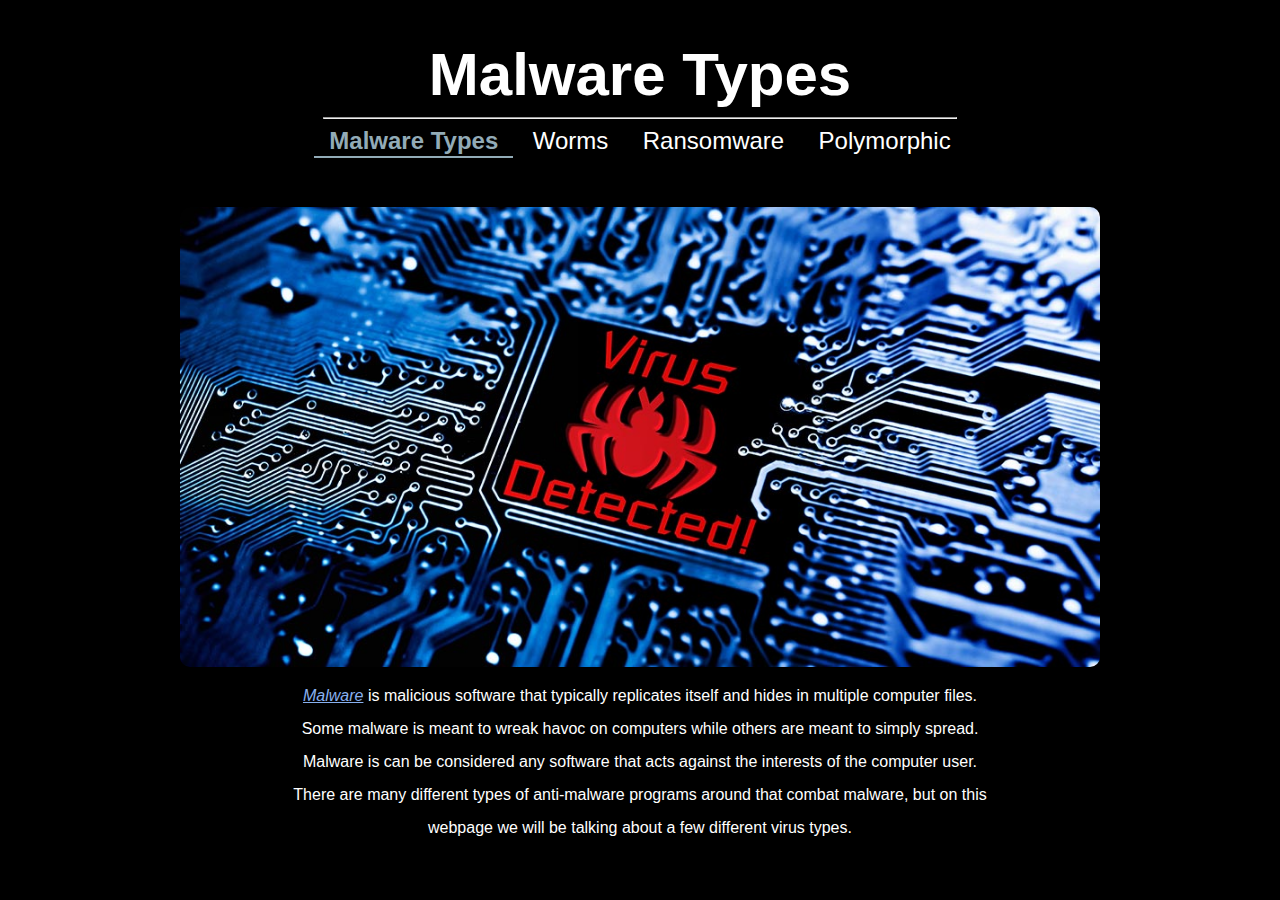
<file: homework/homework1/index.html>
<!DOCTYPE html>
<html>
    <head>
        <title>Types of Malware</title>
        <meta charset="utf-8"/>
        <link href='css/styles.css' rel='stylesheet' type='text/css' />
        <script src="https://ajax.googleapis.com/ajax/libs/jquery/3.2.1/jquery.min.js"></script>
        <script>
            $(document).ready(function(){
                $('#container').fadeIn();
            })
        </script>
    </head>
    <body>
        <div id='container'>
        <header>
            <h1>Malware Types</h1>
        </header>
        <nav>
            <hr/>
            <a href='index.html' id='current'>Malware Types</a>
            <a href='worm.html'>Worms</a>
            <a href='ransomware.html'>Ransomware</a>
            <a href='polymorphic.html'>Polymorphic</a>
        </nav>
        <br/><br/>
        <main>
            <figure id='home'>
                <img src='img/home.jpg' alt='home img'/>
            </figure>
            <div id='maintext'>
                
            <p><a href='https://en.wikipedia.org/wiki/Malware'><i>Malware</i></a> is malicious software that typically replicates itself and hides in multiple computer files.</p>
            <p>Some malware is meant to wreak havoc on computers while others are meant to simply spread.</p>
            <p>Malware is can be considered any software that acts against the interests of the computer user.</p>
            <p>There are many different types of anti-malware programs around that combat malware, but on this</p>
            <p>webpage we will be talking about a few different virus types.</p>
            
                
            </div>
            
        </main>
        </div>
    </body>
</html>
</file>
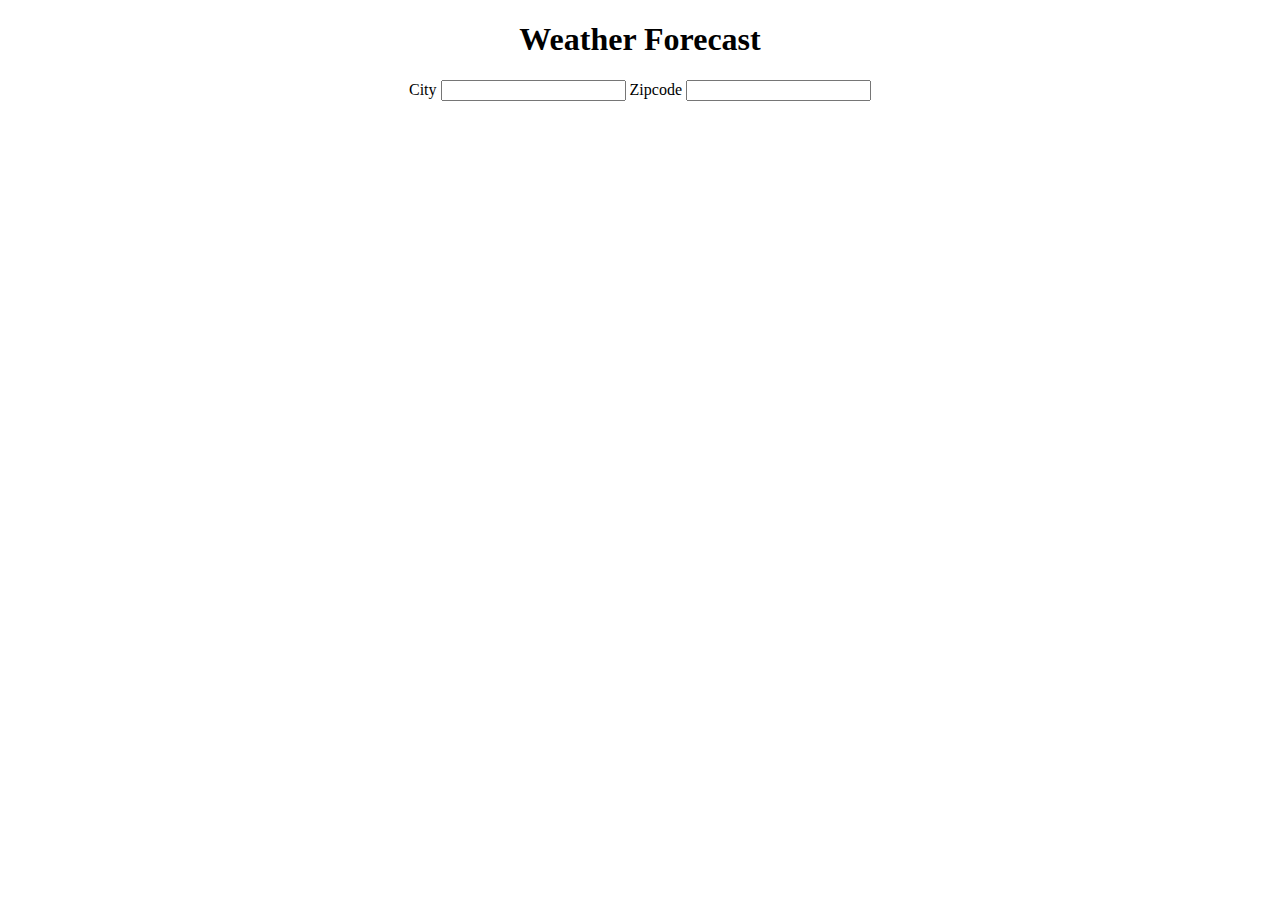
<file: homework/homework5/index.html>
<!DOCTYPE html>
<html>
    <head>
        <title> Weather Forecast </title>
        <script src="https://code.jquery.com/jquery-3.1.0.js"></script>
        <link rel="stylesheet" href="css/styles.css">
        <link rel="stylesheet" href="https://maxcdn.bootstrapcdn.com/bootstrap/4.0.0-beta.2/css/bootstrap.min.css" integrity="sha384-PsH8R72JQ3SOdhVi3uxftmaW6Vc51MKb0q5P2rRUpPvrszuE4W1povHYgTpBfshb" crossorigin="anonymous">
    </head>
    <body>
        <script>
        function getCities(){
            var zipcode = $("#zipcode").val();
            $.ajax({
                type: "GET",
                url: "http://itcdland.csumb.edu/~milara/ajax/cityInfoByZip.php",
                dataType: "json",
                data: { "zip": zipcode},
                success: function(data,status) {
                    if(!data){
                        $("#error").html(" Zip code not found");
                        $("#city").val("");
                        $("#weather").hide();
                    }
                    else{
                        $("#city").val(data.city);
                        $("#error").html("");
                        getWeather(data.city);
                    }
                },
            });
        }
        function getWeather(city){
            $.ajax({
                type: "POST",
                url: "http://api.openweathermap.org/data/2.5/weather?q=" + city + ",us&units=imperial&appid=5d418eaab34ed503db8bc1646cd67b42",
                dataType: "json",
                success: function(data){
                    $("#curr").html(data.main.temp + " F");
                    $("#weather").show();
                    get7Day(city);
                },
                error: function(){
                    $("#error").html("City not found");
                    $("#weather").hide();
                }
            });
            getTimesSearched(city);
        }
        function get7Day(city){
            $.ajax({
                type: "POST",
                url: "http://api.openweathermap.org/data/2.5/forecast?q=" + city + ",us&units=imperial&appid=5d418eaab34ed503db8bc1646cd67b42",
                dataType: "json",
                success: function(data){
                    console.log(data);
                    $("#forecast").html("");
                    $("#forecast").append("<tr><th>Time</th><th>Temp</th><th>Min</th><th>Max</th></tr>");
                    for(var i = 0; i < data.list.length; i++){
                        var obj = data.list[i];
                        if(obj.dt_txt.substr(11,5) == "06:00"){
                            $("#forecast").append("<tr><td>" + obj.dt_txt + "</td><td>" + obj.main.temp + " F</td><td>" + obj.main.temp_min + " F</td><td>" + obj.main.temp_max + " F</td></tr>")
                        }
                    }
                }
            });
        }
        function getTimesSearched(city){
            $.ajax({
                type: "POST",
                url: "getSearches.php",
                data: {"city":city},
                dataType: "json",
                success: function(data){
                    console.log(data);
                    if(data.length > 0){
                        $("#searched").html("")
                        $("#searched").append("<span>'" + city + "' has been searched <strong>" + data.length + "</strong> time(s)</span><br>");
                        $("#searched").append("<h4>Search History</h4>");
                        for(var i = 0; i < data.length; i++){
                            $("#searched").append("<span>" + data[i].time + "</span><br>");
                        }
                        $("#searched").show();
                    }
                }
            })
        }
        $(document).ready(function(){
            $("#zipcode").change(function(){
                getCities();       
            })
            $("#city").change(function(){
                getWeather($("#city").val());
            });
        });
        </script>
        <h1>Weather Forecast</h1>
        City <input type="text" id="city">
        Zipcode <input type="text" id="zipcode"><br>
        <span id="error"></span>
        
        <div id="weather">
            <h2 id='currweather'>Current weather</h2><h4 id='curr'></h4>
            <h2 id='fiveday'>Five Day Forecast</h2>
            <table id='forecast'>
            </table>
            <div id='searched'>
            </div>
        </div>
    </body>
</html>
</file>
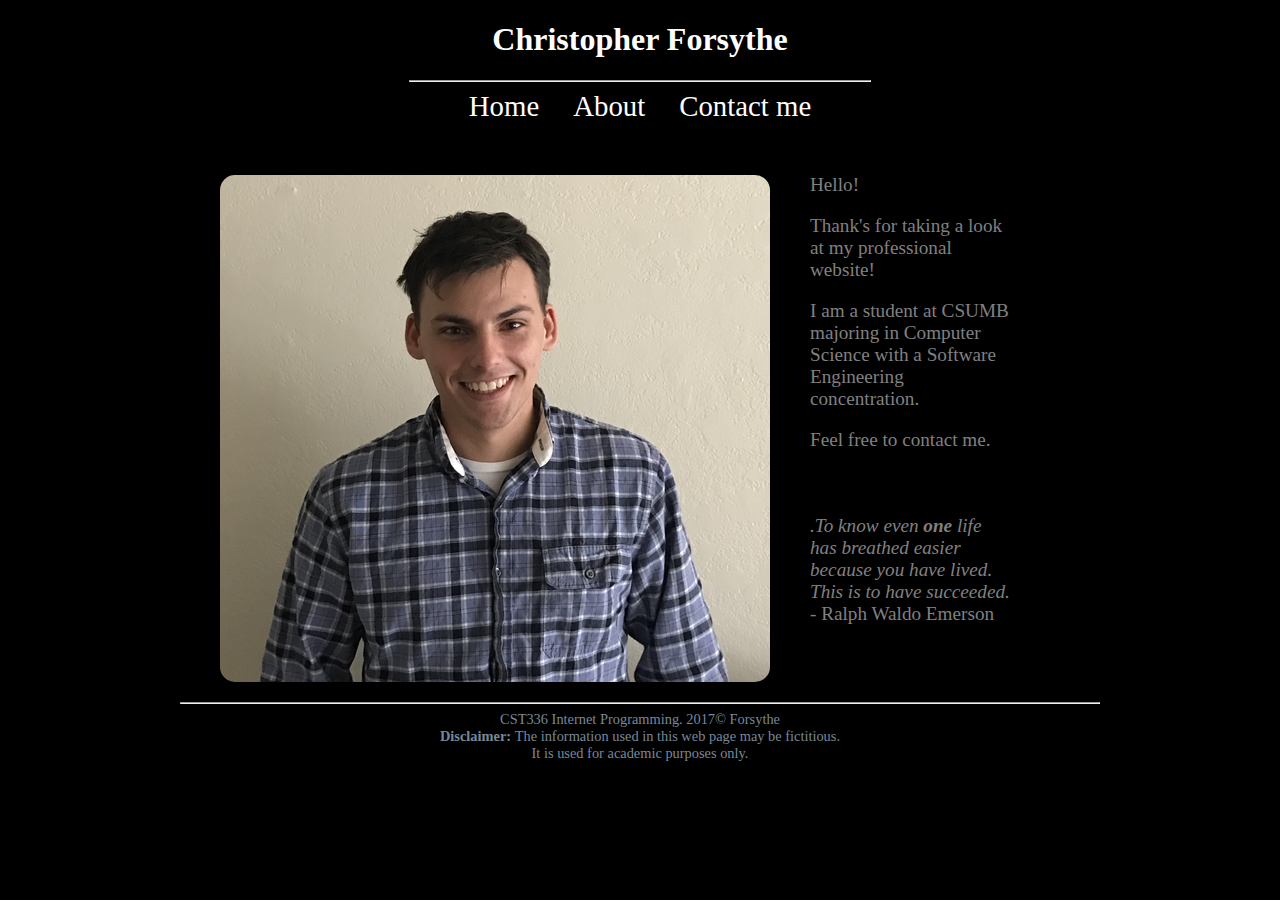
<file: labs/lab1/index.html>
<!DOCTYPE html>
<html>
    <head>
        <title>Christopher Forsythe: Personal Website</title>
        <meta charset="utf-8"/>
        <link href='css/styles.css' rel='stylesheet' type='text/css' />
    </head>
    <body>
        <header>
            <h1>Christopher Forsythe</h1>
        </header>
        <nav>
            <hr width='50%'/>
            <a href='index.html'>Home</a>
            <a href='about.html'>About</a>
            <a href='contact.html'>Contact me</a>
        </nav>    
        <br/><br/>
        <main>
            <figure id='me'> 
                <img src='img/me.png' alt='Picture of Christopher'/>
            </figure>
            <div id='welcome'>
                Hello!
                <br/>
                <p>Thank's for taking a look at my professional website!</p>
                <p>I am a student at CSUMB majoring in Computer Science with a Software Engineering concentration.</p>
                <p>Feel free to contact me.</p>
                <br/><br/>
                <em>.To know even <strong>one</strong> life has breathed easier because you have lived. This is to have succeeded.</em>
                <br/>
                - Ralph Waldo Emerson
            </div>
            
        </main>
        <footer>
            <hr>
            CST336 Internet Programming. 2017&copy; Forsythe <br/>
            <strong>Disclaimer: </strong> The information used in this web page may be fictitious.
            <br/>
            It is used for academic purposes only.
        </footer>
        
    </body>
</html>
</file>
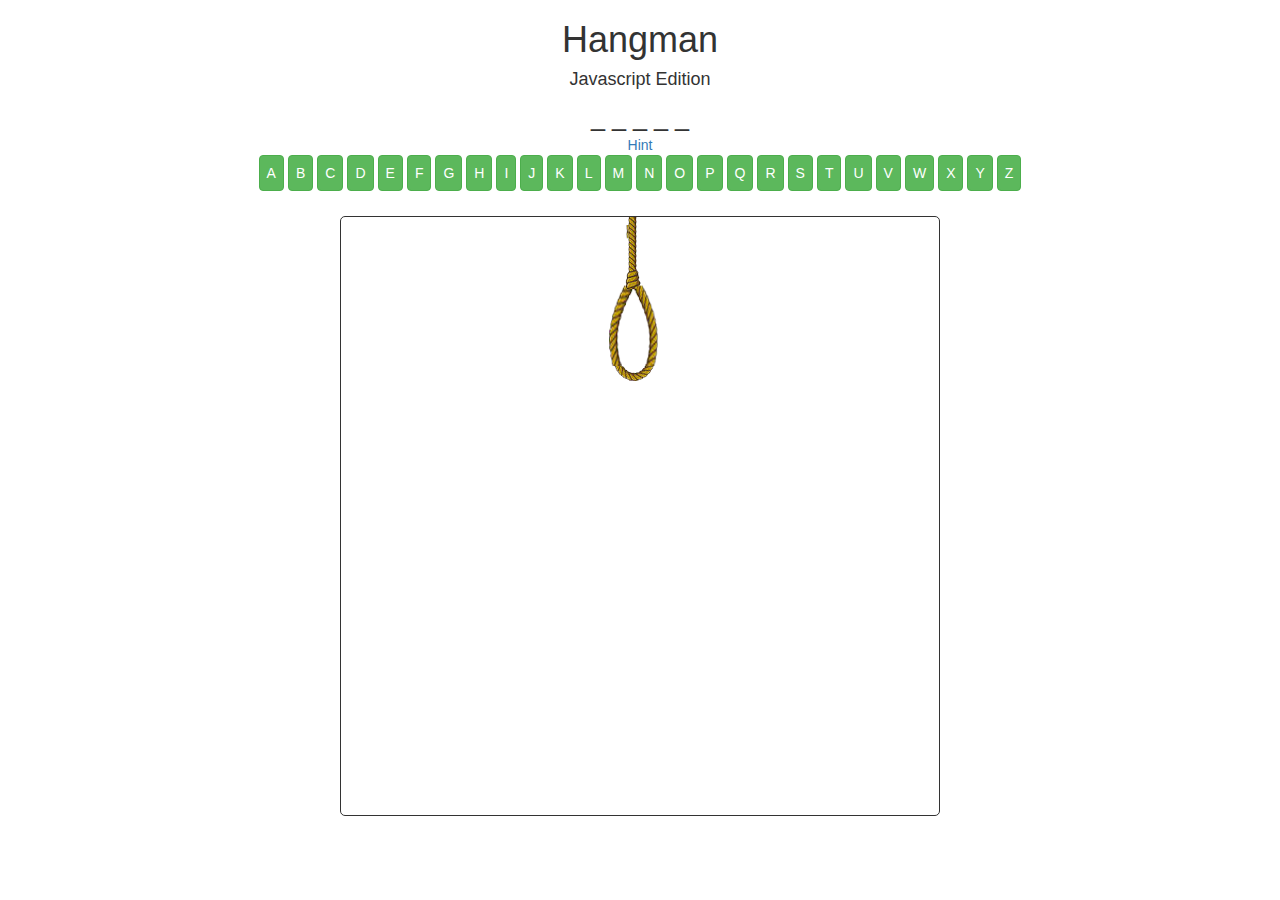
<file: labs/lab7/index.html>
<!DOCTYPE html>
<html>
    <head>
        <title>Hangman</title>
        <link  href="css/styles.css" rel="stylesheet" type="text/css" />
        <link href="https://fonts.googleapis.com/css?family=Pacifico" rel="stylesheet">
        <link href="https://maxcdn.bootstrapcdn.com/bootstrap/3.3.7/css/bootstrap.min.css" rel="stylesheet" integrity="sha384-BVYiiSIFeK1dGmJRAkycuHAHRg32OmUcww7on3RYdg4Va+PmSTsz/K68vbdEjh4u" crossorigin="anonymous">
        
        <script src="https://ajax.googleapis.com/ajax/libs/jquery/3.2.1/jquery.min.js"></script>
        <script src="https://maxcdn.bootstrapcdn.com/bootstrap/3.3.7/js/bootstrap.min.js" integrity="sha384-Tc5IQib027qvyjSMfHjOMaLkfuWVxZxUPnCJA7l2mCWNIpG9mGCD8wGNIcPD7Txa" crossorigin="anonymous"></script>
        
        <meta name="viewport" content="width=device-width, initial-scale=1">
    </head>
    <body>
        <div class='container text-center'>
            <header>
                <h1>Hangman</h1>
                <h4>Javascript Edition</h4>
            </header>
            
            <div id="word"></div>
            <a id="hintbutton" href="#">Hint</a>
            <span id="hint" class="hint"></span>
            <div id="letters"></div>
            <div id="won">
                <h2>You Won!</h2>
                <button class="replayBtn btn btn-success">Play Again</button>
            </div>
            <div id="lost">
                <h2>You Lost!</h2>
                <button class="replayBtn btn btn-success">Play Again</button>
            </div>
            
            <div id="man">
                <img src="img/stick_0.png" id="hangImg">
            </div>
        </div>
        <script src="js/hangman.js"></script>
    </body>
</html>
</file>
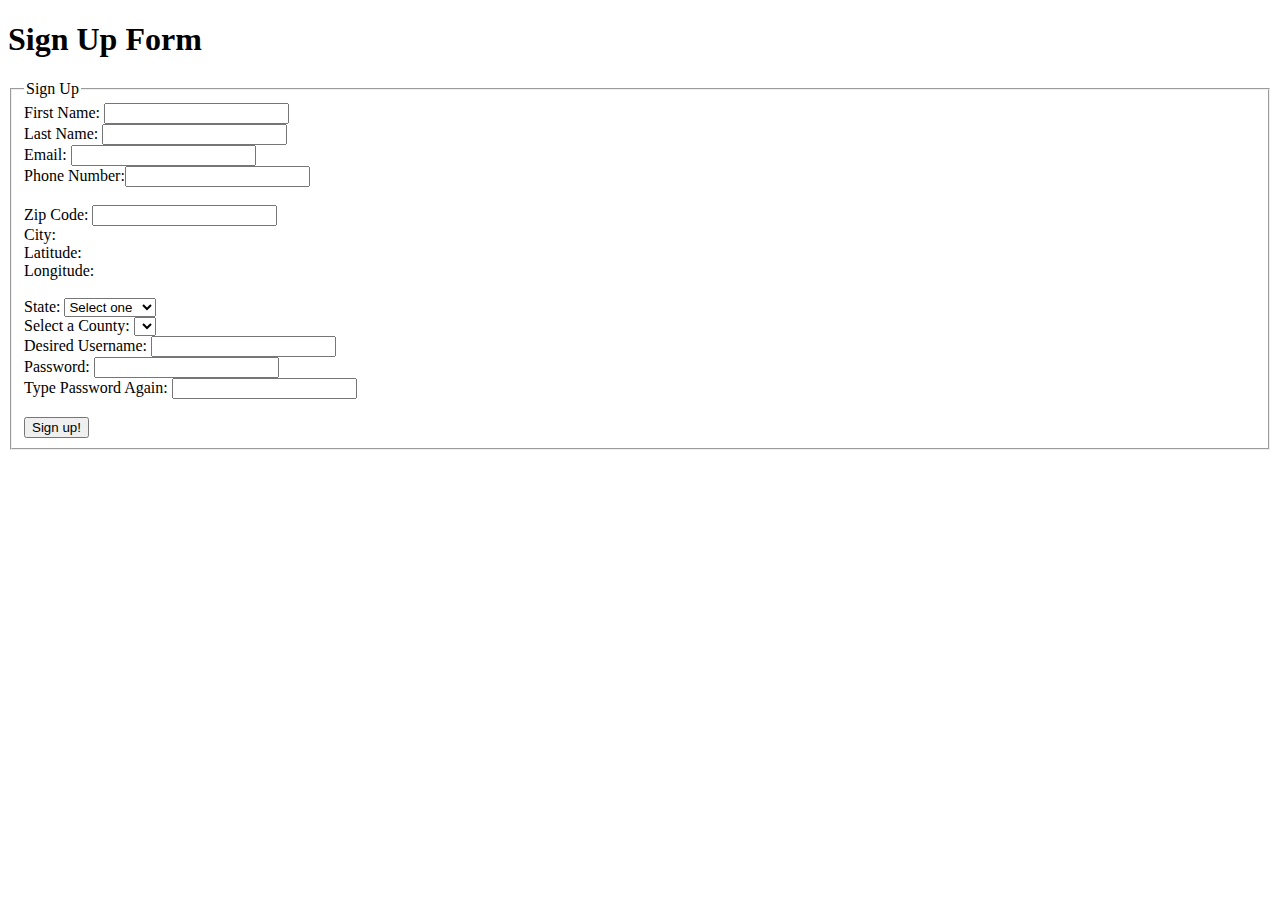
<file: labs/lab8/index.html>
<!DOCTYPE html>
<html>
    <head>
        <meta http-equiv="Content-Type" content="text/html; charset=UTF-8">
        <title>AJAX: Sign Up Page</title>
        <style type="text/css" id="diigolet-chrome-css"></style>
        <script src="https://code.jquery.com/jquery-3.1.0.js"></script>
        <link rel="stylesheet" href="https://maxcdn.bootstrapcdn.com/bootstrap/4.0.0-beta.2/css/bootstrap.min.css" integrity="sha384-PsH8R72JQ3SOdhVi3uxftmaW6Vc51MKb0q5P2rRUpPvrszuE4W1povHYgTpBfshb" crossorigin="anonymous">
<script>

function getCity() {
    
    //alert($("#zip").val());
    $.ajax({

        type: "GET",
        url: "http://itcdland.csumb.edu/~milara/ajax/cityInfoByZip.php",
        dataType: "json",
        data: { "zip": $("#zip").val()},
        success: function(data,status) {
          if(!data){
              $("#error").html(" Zip code not found");
              $("#city").html("");
              $("#longitude").html("");
              $("#latitude").html("");
          }
          //alert(data.city);
          else{
              $("#city").html(data.city);
              $("#longitude").html(data.longitude);
              $("#latitude").html(data.latitude);
              $("#error").html("");
          }
        },
        complete: function(data,status) { //optional, used for debugging purposes
        //alert(status);
        },

    });//ajax
    
}  //function

function getCounties(state){
    var state = $(state).val();
    $.ajax({
        type: "GET",
        url: "http://itcdland.csumb.edu/~milara/ajax/countyList.php",
        dataType: "json",
        data: { "state": state},
        success: function(data){
            for(var i = 0; i < data.length; i++){
                $("#counties").append("<option value='" + data[i]["county"] + "'>" + data[i]["county"] + "</option>");
            }
        }
    })
}
function checkUsername() {
        $.ajax({

            type: "GET",
            url: "checkUsername.php",
            dataType: "json",
            data: { "username": $("#username").val()},
            success: function(data,status) {
               
               if (!data) {
                   
                   $("#username").css("color", "green");
                   $("#avail").html(" Username available");
                   $("#avail").css("color", "green");
                   
               } else {
                   $("#username").css("color", "red");
                   $("#avail").html(" Username unavailable");
                   $("#avail").css("color", "red");
               }
            
            },
            error: function(status){
                console.log(status);
            }
        })
}
function checkPass(){
    if($("#pass1").val() == $("#pass2").val()){
        return true;
    }
    return false;
}
function submit(){
    if(!checkPass()){
        $("#msg").html(" Passwords do not match");
    }
    else if($("#pass1").val == ""){
        $("#msg").html(" Passwords can not be blank");
    }
    else{
        $("#msg").html(" Passwords are valid");
    }
}

$(document).ready(function(){
    $("#zip").change( function(){ getCity(); } );
    $("#state").change(function(){getCounties(this);});
    $("#username").change( function(){ checkUsername(); } );
    $("#submit").click(function(){ submit(); } );
}); //waits until document is loaded

</script>
</head>

<body id="dummybodyid">

   <h1> Sign Up Form </h1>

    <form onsubmit="return false">
        <fieldset>
           <legend>Sign Up</legend>
            First Name:  <input type="text"><br> 
            Last Name:   <input type="text"><br> 
            Email:       <input type="text"><br> 
            Phone Number:<input type="text"><br><br>
            Zip Code:    <input type="text" id="zip"><span id="error"></span></br>
            City: <span id="city"></span> 
            <br>
            Latitude: <span id="latitude"></span>
            <br>
            Longitude: <span id="longitude"></span>
            <br><br>
            State: <select id="state">
                        <option value="">Select one</option>
                        <option value="ca">California</option>
                        <option value="or">Oregon</option>
                        <option value="wa">Washington</option>
                    </select></br>
            Select a County: <select id="counties"></select><br>
            
            Desired Username: <input type="text" id="username"><span id="avail"></span><br>
            Password: <input id="pass1" type="password"><br>
            Type Password Again: <input id="pass2" type="password"><br>
            <span id="msg"></span><br>
            <input type="submit" id="submit" value="Sign up!">
        </fieldset>
    </form>
</body>


</html>
</file>
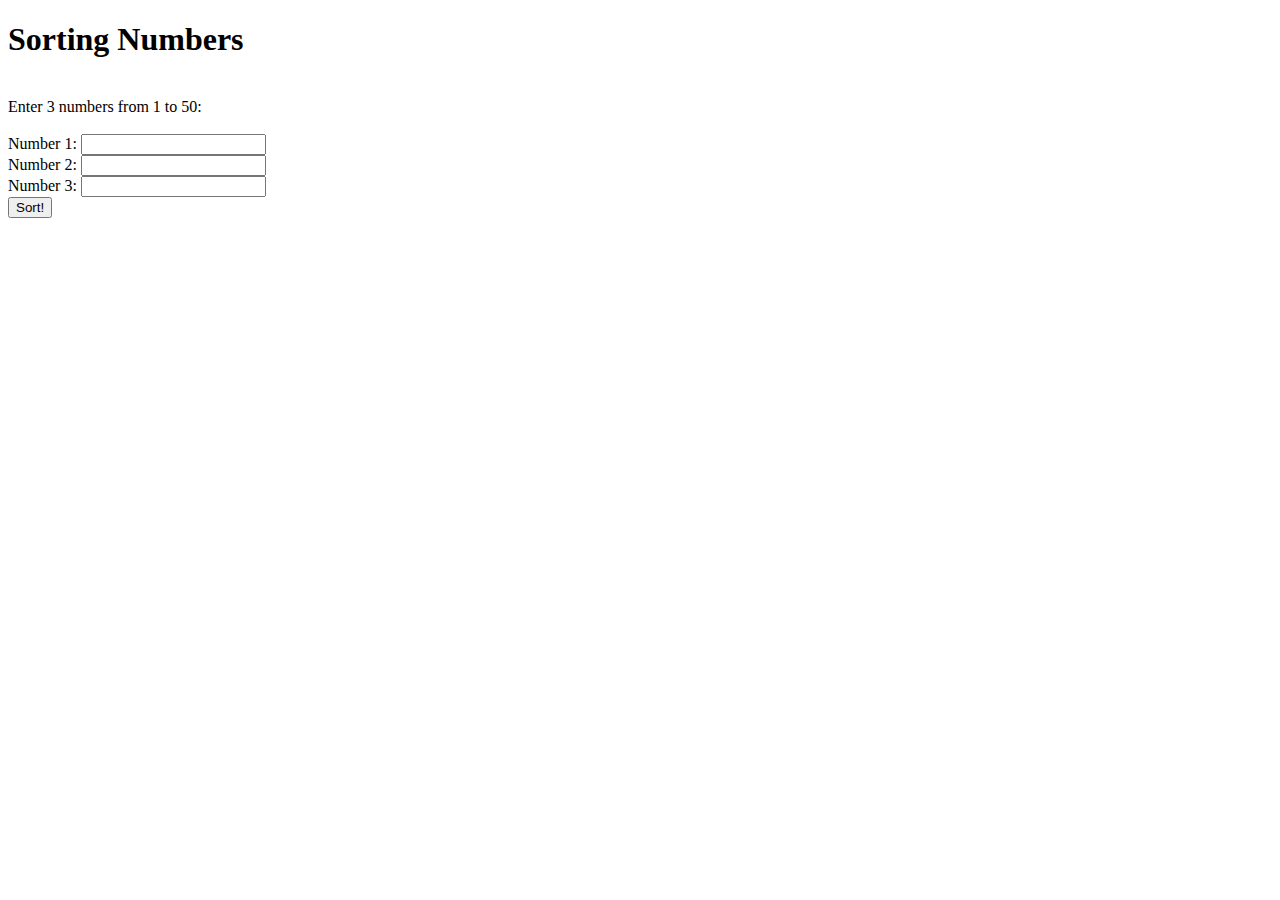
<file: challenge/challenge.html>
<!DOCTYPE html>
<html>
    <head>
        <title> Sorting Numbers</title>
         <script src="https://ajax.googleapis.com/ajax/libs/jquery/3.2.1/jquery.min.js"></script>
    </head>
    <body>
        <h1> Sorting Numbers </h1></br>
    </body>
        <span>Enter 3 numbers from 1 to 50:</span><br><br>
        Number 1: <input id="num1" type="text" name="num1"><br>
        Number 2: <input id="num2" type="text" name="num2"><br>
        Number 3: <input id="num3" type="text" name="num3"><br>
        <input id="submit" type="submit" name="Sort!" value="Sort!"></br>
        <span id="error" style="color:red"></span></br>
        <h2 id="big"></h2></br>
        <span id="sorted"></span></br>
    <script>
        function checkMax(values){
            var max = values[0];
            for(var i = 0; i < values.length; i++){
                if(values[i] > max){
                    max = values[i];
                }
            }
            return max;
        }
        $("#submit").click(function(){
            var values = [];
            values.push($("#num1").val());
            values.push($("#num2").val());
            values.push($("#num3").val());
            values.sort();
            if(values[2] > 50 || values[0] < 1){
                    $("#error").html("Values must be between 1 and 50");
                    $("#big").html("");
                    $("#sorted").html("");
                    return;
            }
            if(values[2] == values[1] && values[1] == values[0]){
                $("#big").html("All numbers are equal");
                $("#sorted").html("");
                return;
            }
            else{
                var max = checkMax(values);
                $("#big").html("The biggest number is " + max);
                $("#sorted").html("The numbers in ascending order are: " + values);
                $("#error").html("");
            }
                
            })
        
        
        
        
    </script>
</html>
</file>
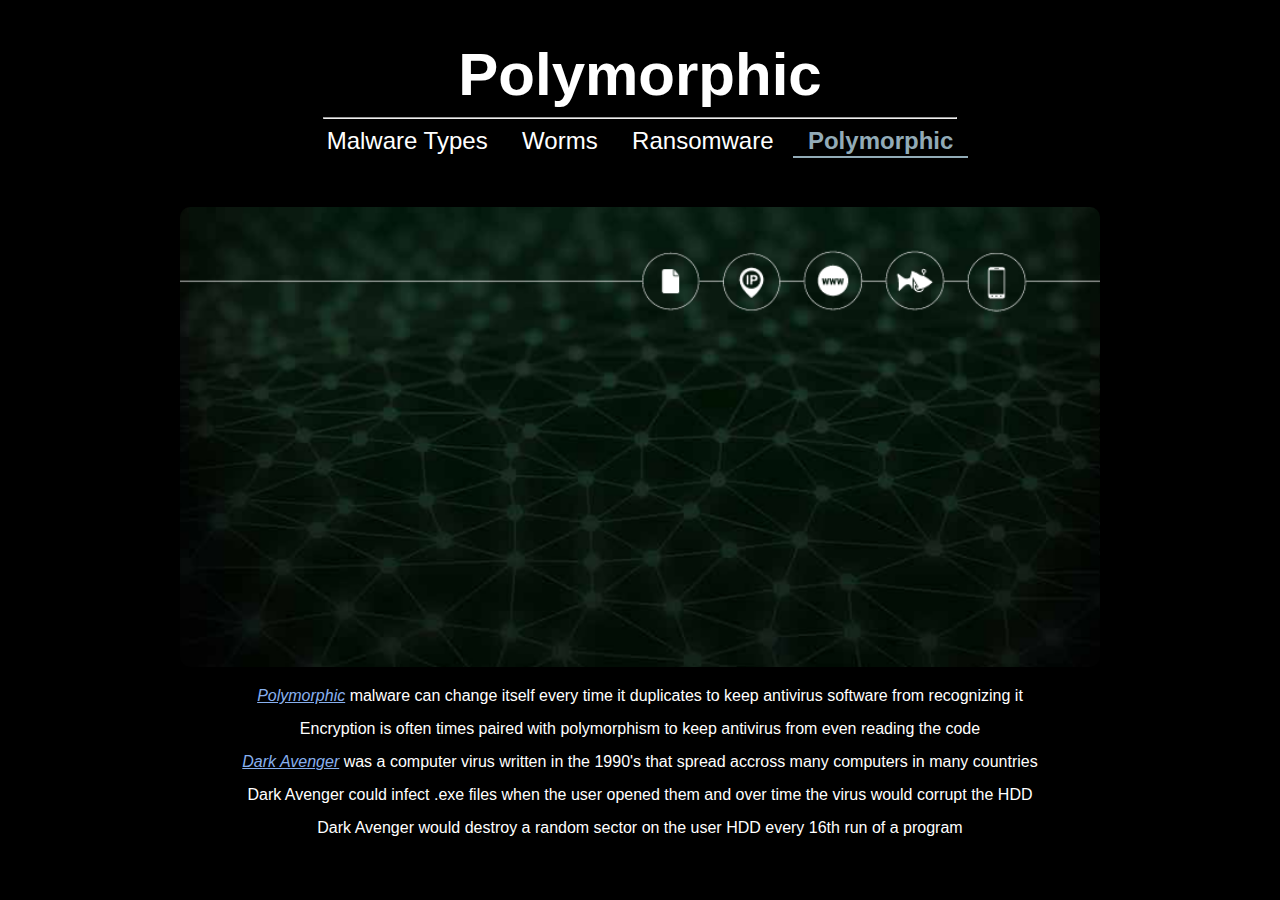
<file: homework/homework1/polymorphic.html>
<!DOCTYPE html>
<html>
    <head>
        <title>Types of Malware</title>
        <meta charset="utf-8"/>
        <link href='css/styles.css' rel='stylesheet' type='text/css' />
        <script src="https://ajax.googleapis.com/ajax/libs/jquery/3.2.1/jquery.min.js"></script>
        <script>
            $(document).ready(function(){
                $('#container').fadeIn();
            })
        </script>
    </head>
    <body>
        <div id='container'>
        <header>
            <h1>Polymorphic</h1>
        </header>
        <nav>
            <hr/>
            <a href='index.html'>Malware Types</a>
            <a href='worm.html'>Worms</a>
            <a href='ransomware.html'>Ransomware</a>
            <a href='polymorphic.html' id='current'>Polymorphic</a>
        </nav>
        <br/><br/>
        <main>
            <figure id='home'>
                <img src='img/polymorphism.png' alt='Polymorphism picture'/>
            </figure>
            <div id='maintext'>
                
            <p><a href='https://en.wikipedia.org/wiki/Polymorphic_code'><i>Polymorphic</i></a> malware can change itself every time it duplicates to keep antivirus software from recognizing it</p>
            <p>Encryption is often times paired with polymorphism to keep antivirus from even reading the code</p>
            <p> <a href='https://en.wikipedia.org/wiki/Dark_Avenger'><i>Dark Avenger</i></a> was a computer virus written in the 1990's that spread accross many computers in many countries</p>
            <p>Dark Avenger could infect .exe files when the user opened them and over time the virus would corrupt the HDD</p>
            <p>Dark Avenger would destroy a random sector on the user HDD every 16th run of a program</p>
           
           
            
                
            </div>
            
        </main>
        </div>
    </body>
</html>
</file>
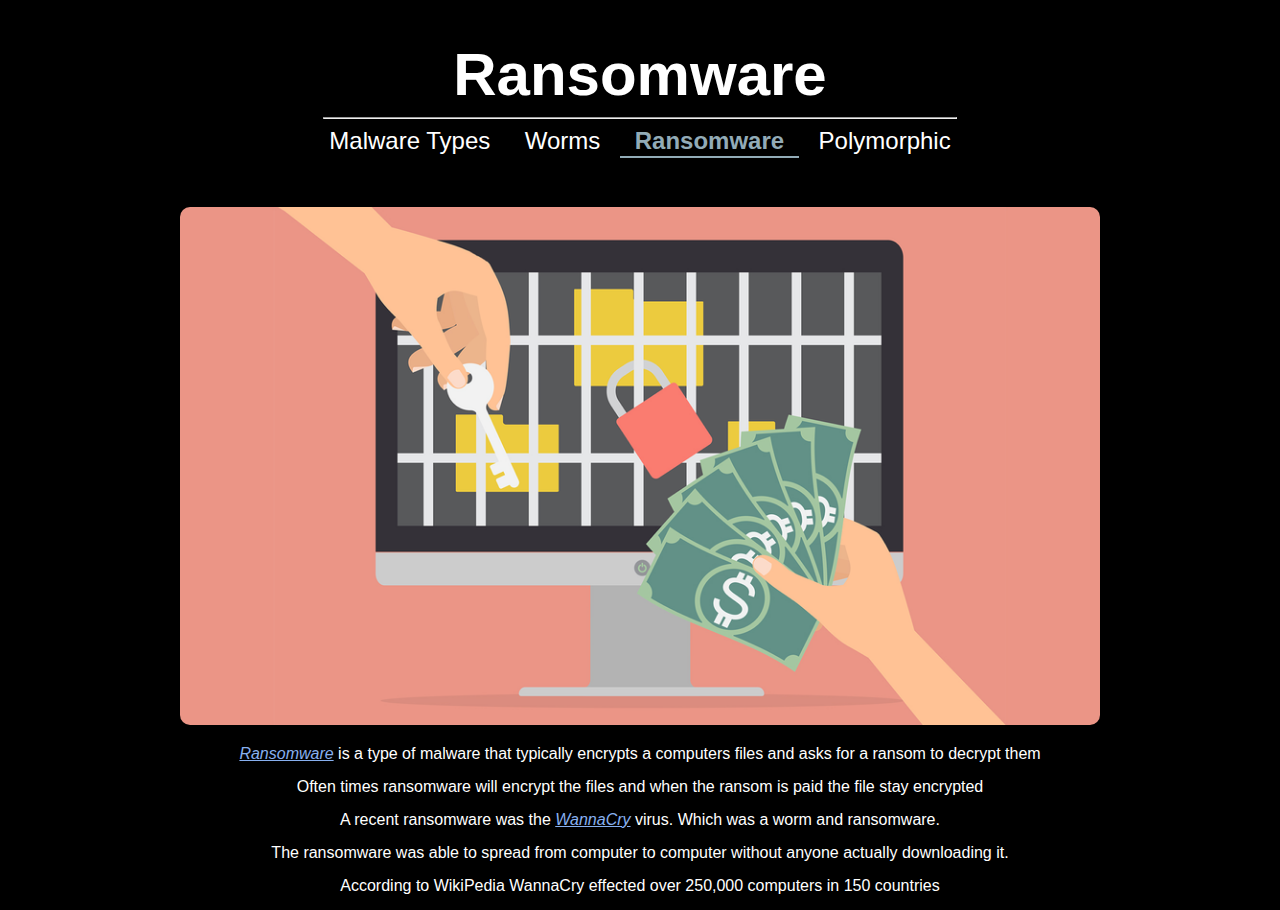
<file: homework/homework1/ransomware.html>
<!DOCTYPE html>
<html>
    <head>
        <title>Types of Malware</title>
        <meta charset="utf-8"/>
        <link href='css/styles.css' rel='stylesheet' type='text/css' />
        <script src="https://ajax.googleapis.com/ajax/libs/jquery/3.2.1/jquery.min.js"></script>
        <script>
            $(document).ready(function(){
                $('#container').fadeIn();
            })
        </script>
    </head>
    <body>
        <div id='container'>
        <header>
            <h1>Ransomware</h1>
        </header>
        <nav>
            <hr/>
            <a href='index.html'>Malware Types</a>
            <a href='worm.html'>Worms</a>
            <a href='ransomware.html' id='current'>Ransomware</a>
            <a href='polymorphic.html'>Polymorphic</a>
        </nav>
        <br/><br/>
        <main>
            <figure id='home'>
                <img src='img/ransomware.png' alt='ransomware image'/>
            </figure>
            <div id='maintext'>
                
            <p><a href='https://en.wikipedia.org/wiki/Ransomware'><i>Ransomware</i></a> is a type of malware that typically encrypts a computers files and asks for a ransom to decrypt them</p>
            <p>Often times ransomware will encrypt the files and when the ransom is paid the file stay encrypted</p>
            <p>A recent ransomware was the <a href='https://en.wikipedia.org/wiki/WannaCry_ransomware_attack'><i>WannaCry</i></a> virus. Which was a worm and ransomware.</p>
            <p>The ransomware was able to spread from computer to computer without anyone actually downloading it.</p>
            <p>According to WikiPedia WannaCry effected over 250,000 computers in 150 countries</p>
     
            
            
            
                
            </div>
            
        </main>
        </div>
    </body>
</html>
</file>
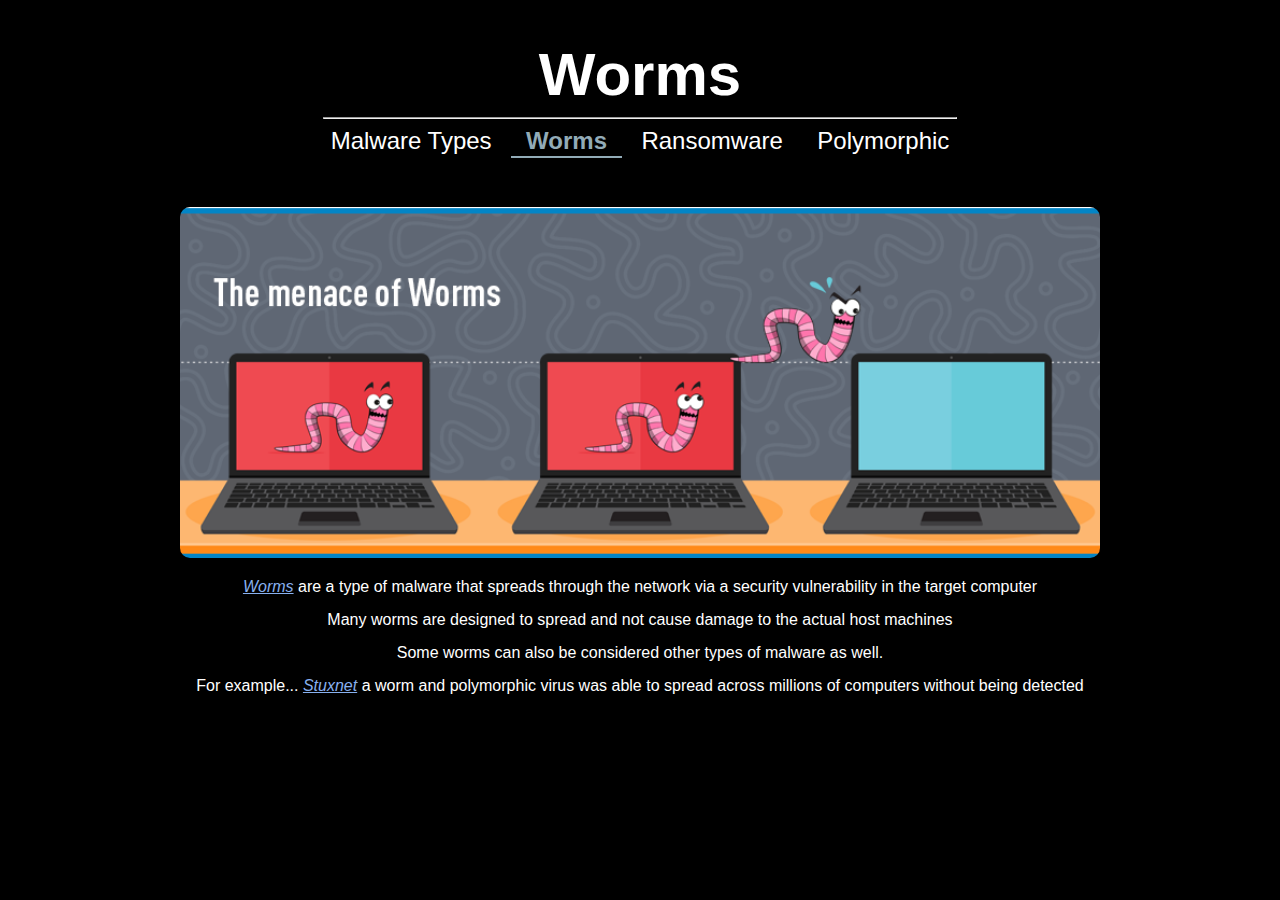
<file: homework/homework1/worm.html>
<!DOCTYPE html>
<html>
    <head>
        <title>Types of Malware</title>
        <meta charset="utf-8"/>
        <link href='css/styles.css' rel='stylesheet' type='text/css' />
        <script src="https://ajax.googleapis.com/ajax/libs/jquery/3.2.1/jquery.min.js"></script>
        <script>
            $(document).ready(function(){
                $('#container').fadeIn();
            })
        </script>
    </head>
    <body>
        <div id='container'>
        <header>
            <h1>Worms</h1>
        </header>
        <nav>
            <hr/>
            <a href='index.html'>Malware Types</a>
            <a href='worm.html' id='current'>Worms</a>
            <a href='ransomware.html'>Ransomware</a>
            <a href='polymorphic.html'>Polymorphic</a>
        </nav>
        <br/><br/>
        <main>
            <figure id='home'>
                <img src='img/worm.png' alt='worm image'/>
            </figure>
            <div id='maintext'>
                
            <p><a href='https://en.wikipedia.org/wiki/Computer_worm'><i>Worms</i></a> are a type of malware that spreads through the network via a security vulnerability in the target computer</p>
            <p>Many worms are designed to spread and not cause damage to the actual host machines</p>
            <p>Some worms can also be considered other types of malware as well.</p>
            <p>For example... <a href='https://en.wikipedia.org/wiki/Stuxnet'><i>Stuxnet</i></a> a worm and polymorphic virus was able to spread across millions of computers without being detected</p>
            
            
            
                
            </div>
            
        </main>
        </div>
    </body>
</html>
</file>
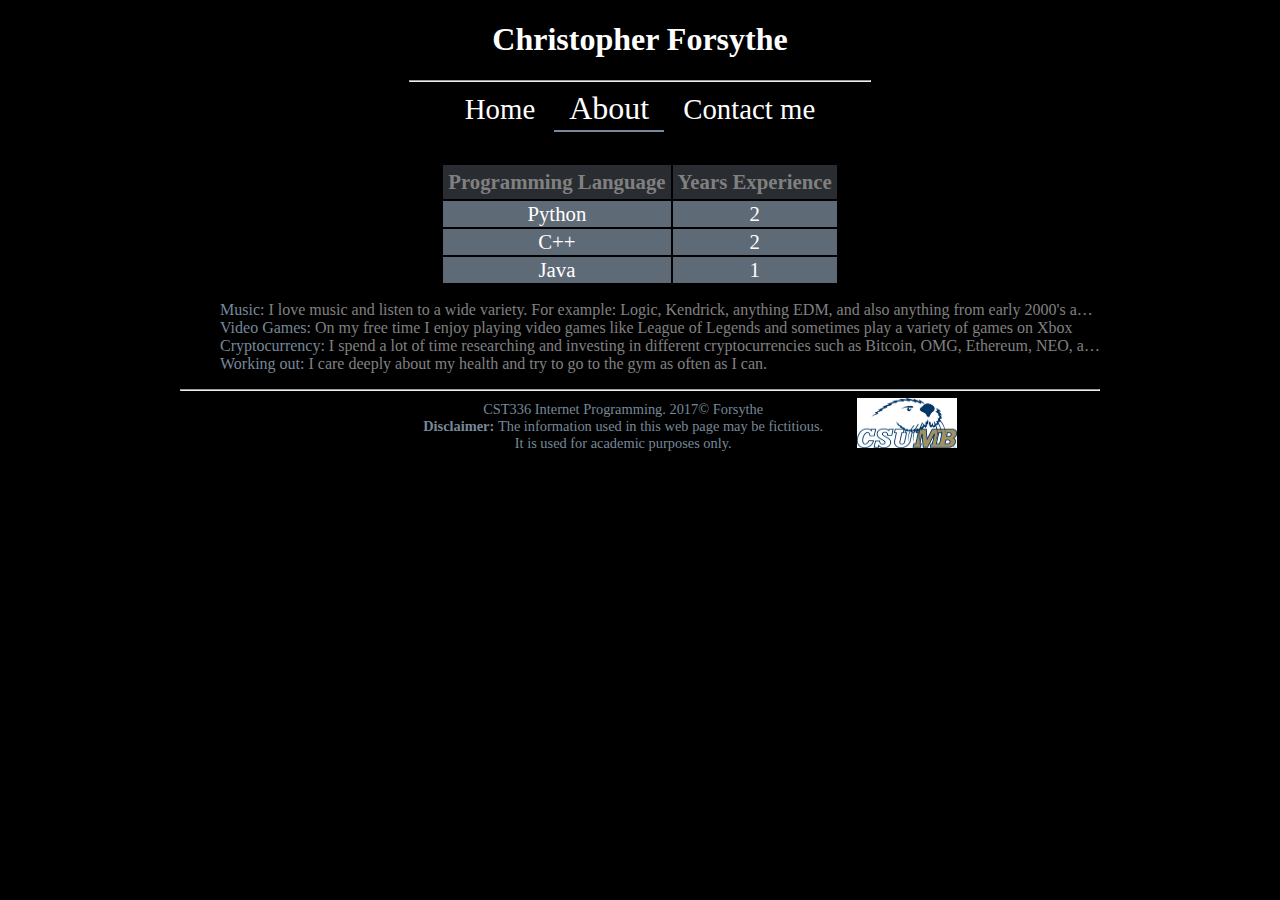
<file: labs/lab1/about.html>
<!DOCTYPE html>
<html>
    <head>
        <title>Christopher Forsythe: Personal Website</title>
        <meta charset="utf-8"/>
        <link href='css/styles.css' rel='stylesheet' type='text/css' />
    </head>
    <body>
        <header>
            <h1>Christopher Forsythe</h1>
        </header>
        <nav>
            <hr width='50%'/>
            <a href='index.html'>Home</a>
            <a href='about.html' id='current'>About</a>
            <a href='contact.html'>Contact me</a>
        </nav>    
        <br/><br/>
        <main>
            <table>
                <tr>
                    <th>Programming Language</th>
                    <th>Years Experience</th>
                </tr>
                <tr>
                    <td>Python</td>
                    <td>2</td>
                </tr>
                <tr>
                    <td>C++</td>
                    <td>2</td>
                </tr>
                <tr>
                    <td>Java</td>
                    <td>1</td>
                </tr>
            </table>
            <ul>
                <li id='music' onclick='toggleSpotify()'>
                    <span id='hobby'>Music: </span>
                    <span id='musicdesc'>I love music and listen to a wide variety. For example: Logic, Kendrick, anything EDM, and also anything from early 2000's and 90's</span>
                    <iframe src="https://open.spotify.com/embed?uri=spotify:user:1219436913:playlist:15hMAxvaIbkjaxsqd1UupT" id='spotify' style='display:none' width="300" height="380" frameborder="0" allowtransparency="true"></iframe>
                </li>
                <li>
                    <span id='hobby'>Video Games:</span>
                    On my free time I enjoy playing video games like League of Legends and sometimes play a variety of games on Xbox
                </li>
                <li id=crypto>
                    <span id='hobby'>Cryptocurrency:</span>
                    I spend a lot of time researching and investing in different cryptocurrencies such as Bitcoin, OMG, Ethereum, NEO, and many others.
                </li>
                <li>
                    <span id='hobby'>Working out:</span>
                    I care deeply about my health and try to go to the gym as often as I can.
                </li>
            </ul>
        </main>
        <footer>
            <hr>
            <div id='footertext'>
                CST336 Internet Programming. 2017&copy; Forsythe <br/>
                <strong>Disclaimer: </strong> The information used in this web page may be fictitious.
                <br/>
                It is used for academic purposes only.
            </div>
            <figure>
                <img src='img/csumb.jpg' alt='CSUMB otter'/>
            </figure>
        </footer>
       <script>
            function toggleSpotify(){
                var div = document.getElementById('spotify');
                console.log(div.style);
                if(div.style.display == 'none')
                {
                    div.style.display = 'block';
                    div.style.margin ='0px auto'
                }
                else{
                    div.style.display = 'none';
                }
            }
        </script>
    </body>
</file>
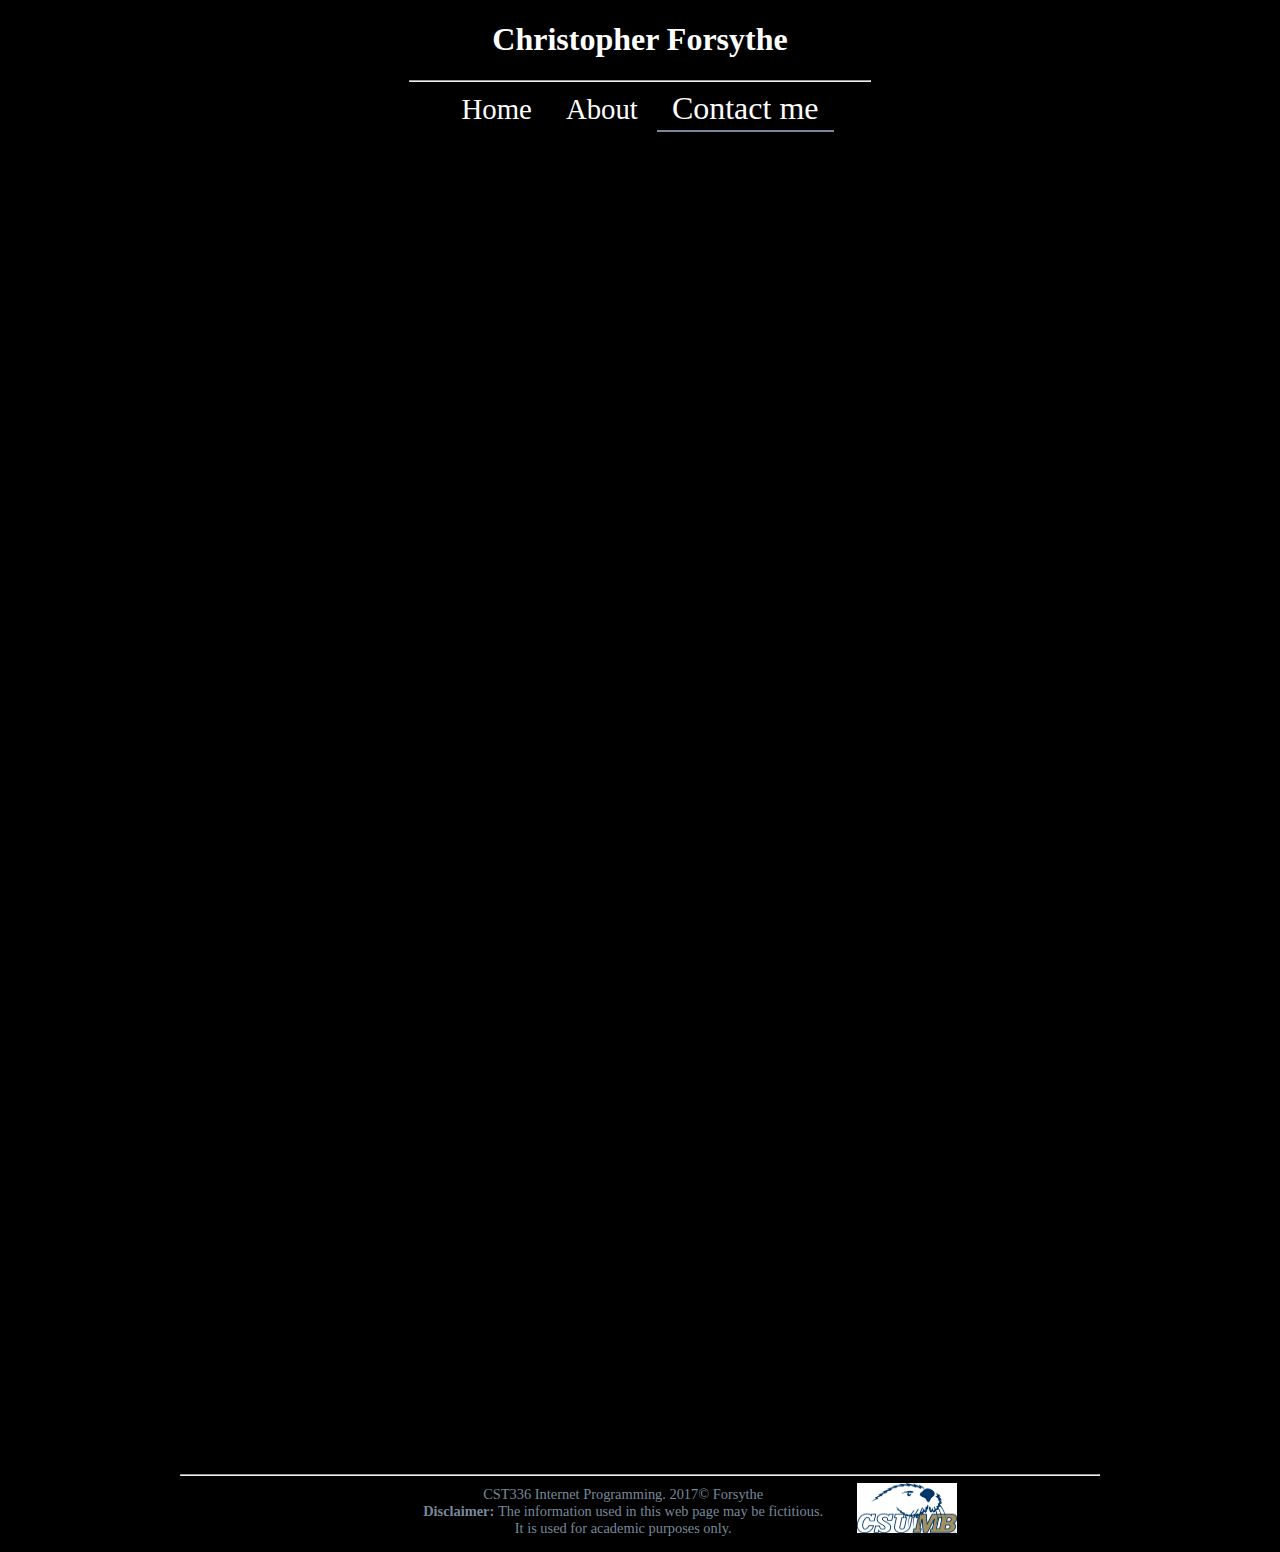
<file: labs/lab1/contact.html>
<!DOCTYPE html>
<html>
    <head>
        <title>Christopher Forsythe: Personal Website</title>
        <meta charset="utf-8"/>
        <link href='css/styles.css' rel='stylesheet' type='text/css' />
    </head>
    <body>
        <header>
            <h1>Christopher Forsythe</h1>
        </header>
        <nav>
            <hr width='50%'/>
            <a href='index.html'>Home</a>
            <a href='about.html'>About</a>
            <a href='contact.html' id='current'>Contact me</a>
        </nav>    
        <br/><br/>
        <main>
        <iframe src="https://docs.google.com/forms/d/e/1FAIpQLSdOEWNWGkyDuh8ndpSypHd9CMDwhMFPsaSp66rZY6jbcSDfCQ/viewform?embedded=true" width="760" height="1300" frameborder="0" marginheight="0" marginwidth="0">Loading...</iframe>
        </main>
        <footer>
            <hr>
            <div id='footertext'>
                CST336 Internet Programming. 2017&copy; Forsythe <br/>
                <strong>Disclaimer: </strong> The information used in this web page may be fictitious.
                <br/>
                It is used for academic purposes only.
            </div>
            <figure>
                <img src='img/csumb.jpg' alt='CSUMB otter'/>
            </figure>
        </footer>
    </body>
</file>
<file: homework/homework1/css/styles.css>
html{
    text-align: center;
    color:white;
    background:black;
    font-family: arial;
}
nav a{
    text-decoration: none;
    color:white;
    font-size: 1.5em;
    padding:15px;
}
nav a:hover{
    border-bottom: 2px solid #92abb7;
    padding-bottom: 2px;
}
#current{
    color:#92abb7;
    font-weight: bold;
    border-bottom: 2px solid #92abb7;
    padding-bottom: 2px;
}
main a{
    color: #88b0ef;
}
h1{
    font-size: 60px;
    margin-bottom: 5px;
}
#container{
    display:none;
}
img{
    border-radius: 10px;
    height: auto; 
    width: 100%; 
    max-width: 920px; 
    max-height: 600px;
}
p{
    max-width: 75%;
    margin: 15px auto;
}
hr{
    width:50%;
}
</file>
<file: homework/homework5/css/styles.css>
body{
    text-align: center !important;
}
#weather{
    display: none;
}
#currweather{
    text-decoration: underline !important;
}
#fiveday{
    text-decoration: underline !important;
}
#error{
    color:red;
}
th {
    padding-top: 12px;
    padding-bottom: 12px;
    text-align: left;
    background-color: #4298f4;
    color: white;
}
td, th{
    border: 1px solid #ddd;
    padding: 8px
}
tr:nth-child(even){background-color: #f2f2f2;}
tr:hover {background-color: #ddd;}
table{
    margin: auto;
}
</file>
<file: labs/lab1/css/styles.css>
body{
    background-color: black;
    color: gray;
}
header, body, nav, footer{
    text-align: center;
    margin: 0 auto;
    width: 920px;
}
nav a{
    padding:15px;
    padding-bottom: 4px;
    font-size: 1.8em;
    text-decoration: none;
    color: white;
}
nav a:hover, #current{
    border-bottom: 2px solid #778899;
    font-size: 2em;
    transition: .9s;
}
#me, #welcome{
    float:left;
}
header h1{
    font-family: 'Impact';
    color:white;
}
table{
    margin: 0px auto;
}
#music, #crypto{
    text-decoration: none;
    cursor:pointer;
    text-overflow: ellipsis;
    overflow: hidden;
    white-space: nowrap;
}
#music:hover, #crypto:hover{
    overflow: visible;
    white-space: normal;
    word-wrap: break-word;
}
#hobby{
    color:#778899;
}
ul{
    list-style-type: none;
}
ul li{
    color:gray;
    text-align:left;
}
th{
    background-color:#292c30;
    padding:5px;
}
td{
    background-color: #5f6a77;
    color:white;
}
table{
    font-size: 1.3em;
}
#me img{
    border-radius: 15px;
}
#welcome{
    text-align:left;
    width:200px;
    font-size: 1.2em;
    padding-top: 15px;
}
footer{
    font-size:.9em;
    clear:left;
    color:#778899;
    padding-bottom: 15px;
}
footer figure{
    margin:0px;
    display:inline-block;
    padding-left: 30px;
}
#footertext{
    display:inline-block;
    padding-left:100px;
}
footer figure img{
    height:50px;
    width:100px;
}
</file>
<file: labs/lab7/css/styles.css>
.letter{
    color: black;
    background-color: grey;
    border: none;
}
#won, #lost{
    display:none;
}
.hint{
    font-size: 1em !important;
}
.btn{
    padding: 7px 7px !important;
    margin: 0px 2px;
    margin-bottom: 5px !important;
}
#word{
    font-size: 1.8em;
}
#man{
    margin: 20px auto;
    width: 600px;
    height:600px;
    border:solid;
    border-radius: 5px;
    border-width: 1px;
}
#word, #letters{
    padding:20px,0px;
}
</file>
